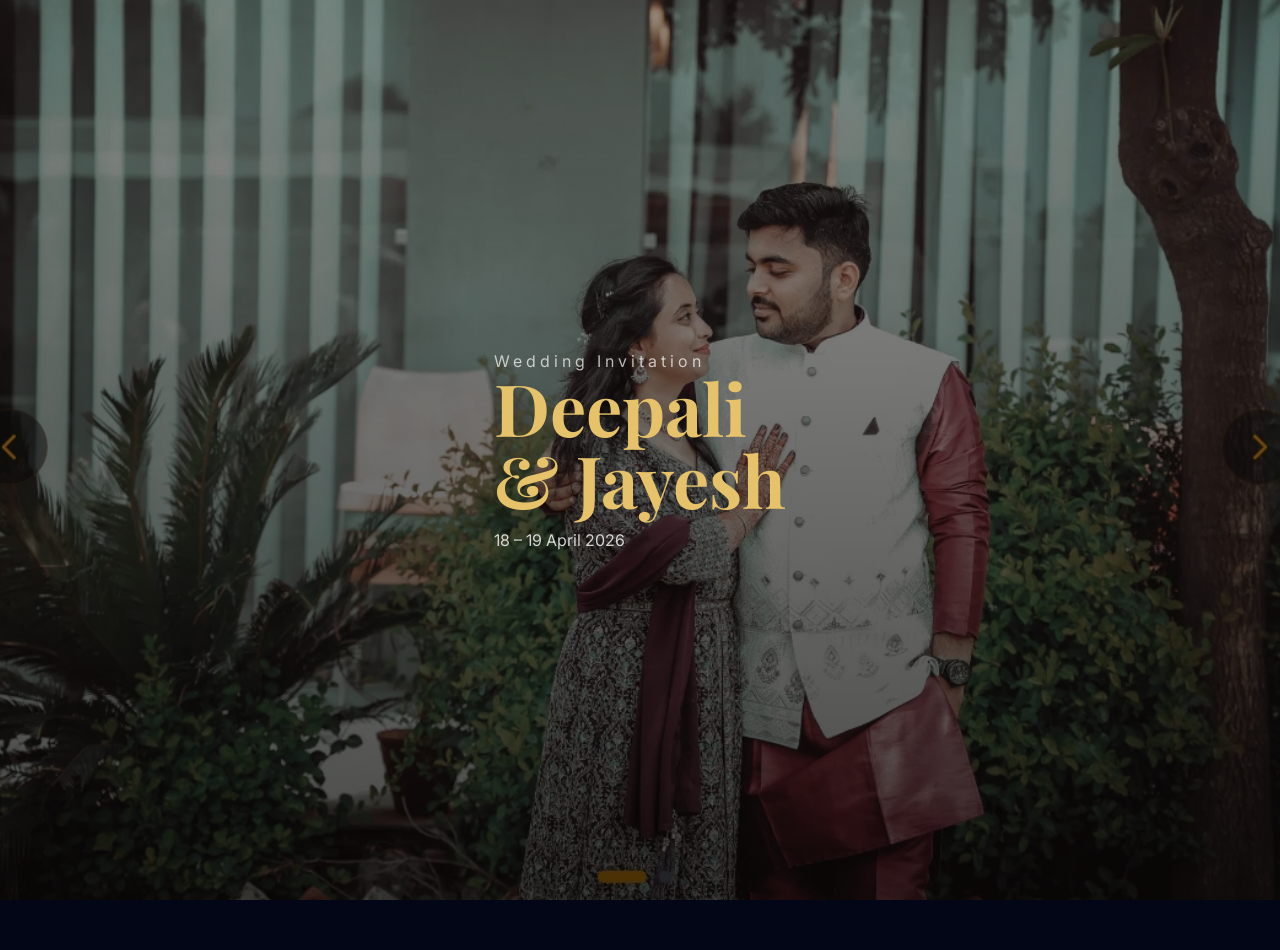
<file: index.html>
<!DOCTYPE html>
<html lang="en">
<head>
  <meta charset="UTF-8">
  <title>Deepali & Jayesh | Wedding Film</title>
  <meta name="viewport" content="width=device-width, initial-scale=1.0">

  <link href="https://fonts.googleapis.com/css2?family=Playfair+Display:wght@500;700&family=Inter:wght@300;400&display=swap" rel="stylesheet">
  <link rel="stylesheet" href="style.css">
</head>
<body>

<div id="film">

  <!-- SCENE 1 -->
  <section class="scene active" style="--bg:url('photo1.jpeg')">
    <div class="overlay"></div>
    <div class="content">
      <span class="eyebrow">Wedding Invitation</span>
      <h1>Deepali<br>& Jayesh</h1>
      <p class="meta">18 – 19 April 2026</p>
    </div>
  </section>

  <!-- SCENE 2 -->
  <section class="scene" style="--bg:url('photo2.jpeg')">
    <div class="overlay"></div>
    <div class="content center">
      <h2>Two Souls</h2>
      <p>One Journey • Forever</p>
    </div>
  </section>

  <!-- SCENE 3 -->
  <section class="scene" style="--bg:url('photo3.jpeg')">
    <div class="overlay"></div>
    <div class="content right">
      <h2>Until Our Special Day</h2>
      <div class="countdown">
        <div class="time-box"><span id="months">00</span><small>Months</small></div>
        <div class="time-box"><span id="days">00</span><small>Days</small></div>
        <div class="time-box"><span id="hours">00</span><small>Hours</small></div>
        <div class="time-box"><span id="minutes">00</span><small>Minutes</small></div>
        <div class="time-box"><span id="seconds">00</span><small>Seconds</small></div>
      </div>
    </div>
  </section>

  <!-- SCENE 4 -->
  <section class="scene dark">
    <div class="content center">
      <h2>Celebrations</h2>
      <ul class="events">
        <li>Haldi</li>
        <li>Mehendi</li>
        <li>Wedding</li>
        <li>Reception</li>
      </ul>
    </div>
  </section>

  <!-- SCENE 5 : VENUE -->
  <section class="scene dark">
    <div class="content center venue">
      <h2>Wedding Venue</h2>
      <p class="venue-name">Rangmahal by DIV HOSPITALITY</p>
      <p class="venue-address">Pushkar</p>
      <a class="map-btn" href="https://maps.app.goo.gl/efbZwan4yvY9EmzS9" target="_blank">
        📍 Open in Google Maps
      </a>
    </div>
  </section>

  <!-- SCENE 6 -->
  <section class="scene dark">
    <div class="content center">
      <h2>We Can’t Wait</h2>
      <p>To Celebrate With You</p>
      <a class="rsvp" href="#">❤️ Confirm Your Presence</a>
    </div>
  </section>

  <!-- FAQ / QUESTIONS -->
  <section class="scene dark">
    <div class="content center faq">
      <h2>Other Information</h2>

      <div class="faq-item">
        <h4>👗 Dress Code</h4>
        <p>Traditional Indian attire preferred.</p>
      </div>

      

     

      <div class="faq-item">
        <h4>📞 Contact</h4>
        <p>For any queries, please contact.</p>
           <div class="contact-info"><p class="contact-name">Jayesh asnani</p><p class="contact-phone">+91 8619749055</p></div>
          <a href="https://wa.me/8619749055" target="_blank" class="whatsapp-btn">💬</a>
        </div>
       
      </div>
    </div>
  </section>

  <!-- SCROLL HINT -->
  <p class="hint" id="scrollHint">Scroll to explore more ↓</p>

</div>

<script src="script.js"></script>
</body>
</html>
</file>
<file: style.css>
:root {
  --gold:#e6c36a;
  --dark:#020617;
}

* {
  margin:0;
  padding:0;
  box-sizing:border-box;
}

html, body {
  height:100%;
  overflow:hidden;
  font-family:'Inter', sans-serif;
  background:var(--dark);
  color:#fff;
}

#film {
  height:100vh;
  width:100vw;
  position:relative;
}

/* SCENE */
.scene {
  position:absolute;
  inset:0;
  background:
    linear-gradient(rgba(0,0,0,.4), rgba(0,0,0,.7)),
    var(--bg) center/cover no-repeat;
  display:flex;
  align-items:center;
  justify-content:center;
  opacity:0;
  transform:scale(1.05);
  transition:1.2s ease;
  padding:80px 20px;
}

.scene.active {
  opacity:1;
  transform:scale(1);
  z-index:2;
}

.scene.dark {
  background:radial-gradient(circle at top, #0b1220, #020617);
}

/* Static Mode */
.scene.static {
  position:relative;
  opacity:1;
  transform:none;
  min-height:100vh;
}

/* CONTENT */
.content { max-width:80%; position:relative; }
.center { text-align:center; }
.right { text-align:right; }

.eyebrow { letter-spacing:4px; opacity:.7; }

h1, h2 {
  font-family:'Playfair Display', serif;
  color:var(--gold);
}

h1 { font-size:clamp(38px,9vw,72px); line-height:1; }
h2 { font-size:clamp(28px,7vw,48px); }

.meta { margin-top:15px; opacity:.8; }

/* EVENTS */
.events {
  list-style:none;
  display:flex;
  gap:14px;
  margin-top:30px;
  justify-content:center;
  flex-wrap:wrap;
}

.events li {
  border:1px solid var(--gold);
  padding:12px 26px;
  border-radius:40px;
}

/* VENUE */
.venue-name { margin-top:10px; color:var(--gold); }
.venue-address { opacity:.8; }
.map-btn {
  margin-top:30px;
  padding:14px 32px;
  border:1px solid var(--gold);
  border-radius:40px;
  display:inline-block;
}

/* FAQ */
.faq { max-width:800px; }
.faq-item {
  margin-top:30px;
  padding:20px;
  border:1px solid rgba(230,195,106,.3);
  border-radius:16px;
}
.faq-item h4 { color:var(--gold); margin-bottom:8px; }

/* BUTTONS */
a { color:var(--gold); text-decoration:none; }
.rsvp {
  background:var(--gold);
  color:#020617;
  padding:16px 36px;
  border-radius:50px;
  display:inline-block;
}

/* COUNTDOWN */
.countdown {
  display:flex;
  gap:20px;
  margin-top:40px;
  flex-wrap:wrap;
  justify-content:center;
}

.time-box {
  border:2px solid rgba(230,195,106,.5);
  border-radius:15px;
  padding:20px 40px;
  width:160px;
  text-align:center;
}

.time-box span {
  font-size:48px;
  font-weight:700;
  color:var(--gold);
}

/* SCROLL HINT */
.hint {
  margin-top:30px;
  opacity:.6;
  animation:bounce 1.5s infinite;
  text-align:center;
}
.hint.hide {
  opacity:0;
  transform:translateY(10px);
  pointer-events:none;
}

@keyframes bounce {
  0%,100%{transform:translateY(0)}
  50%{transform:translateY(6px)}
}

/* MOBILE */
@media (max-width:768px){
  html,body{overflow:auto}
  .content{max-width:92%}
  .right{text-align:center}
}
</file>
<file: style4.css>
:root {
  --gold:#e6c36a;
  --dark:#020617;
}

* {
  margin:0;
  padding:0;
  box-sizing:border-box;
}

html, body {
  height:100%;
  overflow:hidden;
  font-family:'Inter', sans-serif;
  background:var(--dark);
  color:#fff;
}

#film {
  height:100vh;
  width:100vw;
  position:relative;
}

/* SCENE */
.scene {
  position:absolute;
  inset:0;
  background:
    linear-gradient(rgba(0,0,0,.4), rgba(0,0,0,.7)),
    var(--bg) center/cover no-repeat;
  display:flex;
  align-items:center;
  justify-content:center;
  opacity:0;
  transform:scale(1.05);
  transition:1.2s ease;
  padding:80px 20px;
}

.scene.active {
  opacity:1;
  transform:scale(1);
  z-index:2;
}

.scene.dark {
  background:radial-gradient(circle at top, #0b1220, #020617);
}

/* Static Mode */
.scene.static {
  position:relative;
  opacity:1;
  transform:none;
  min-height:100vh;
}

/* CONTENT */
.content { max-width:80%; position:relative; }
.center { text-align:center; }
.right { text-align:right; }

.eyebrow { letter-spacing:4px; opacity:.7; }

h1, h2 {
  font-family:'Playfair Display', serif;
  color:var(--gold);
}

h1 { font-size:clamp(38px,9vw,72px); line-height:1; }
h2 { font-size:clamp(28px,7vw,48px); }

.meta { margin-top:15px; opacity:.8; }

/* EVENTS */
.events {
  list-style:none;
  display:flex;
  gap:14px;
  margin-top:30px;
  justify-content:center;
  flex-wrap:wrap;
}

.events li {
  border:1px solid var(--gold);
  padding:12px 26px;
  border-radius:40px;
}

/* VENUE */
.venue-name { margin-top:10px; color:var(--gold); }
.venue-address { opacity:.8; }
.map-btn {
  margin-top:30px;
  padding:14px 32px;
  border:1px solid var(--gold);
  border-radius:40px;
  display:inline-block;
}

/* FAQ */
.faq { max-width:800px; }
.faq-item {
  margin-top:30px;
  padding:20px;
  border:1px solid rgba(230,195,106,.3);
  border-radius:16px;
}
.faq-item h4 { color:var(--gold); margin-bottom:8px; }

/* BUTTONS */
a { color:var(--gold); text-decoration:none; }
.rsvp {
  background:var(--gold);
  color:#020617;
  padding:16px 36px;
  border-radius:50px;
  display:inline-block;
}

/* COUNTDOWN */
.countdown {
  display:flex;
  gap:20px;
  margin-top:40px;
  flex-wrap:wrap;
  justify-content:center;
}

.time-box {
  border:2px solid rgba(230,195,106,.5);
  border-radius:15px;
  padding:20px 40px;
  width:160px;
  text-align:center;
}

.time-box span {
  font-size:48px;
  font-weight:700;
  color:var(--gold);
}

/* SCROLL HINT */
.hint {
  margin-top:30px;
  opacity:.6;
  animation:bounce 1.5s infinite;
  text-align:center;
}
.hint.hide {
  opacity:0;
  transform:translateY(10px);
  pointer-events:none;
}

@keyframes bounce {
  0%,100%{transform:translateY(0)}
  50%{transform:translateY(6px)}
}

/* MOBILE */
@media (max-width:768px){
  html,body{overflow:auto}
  .content{max-width:92%}
  .right{text-align:center}
}
</file>
